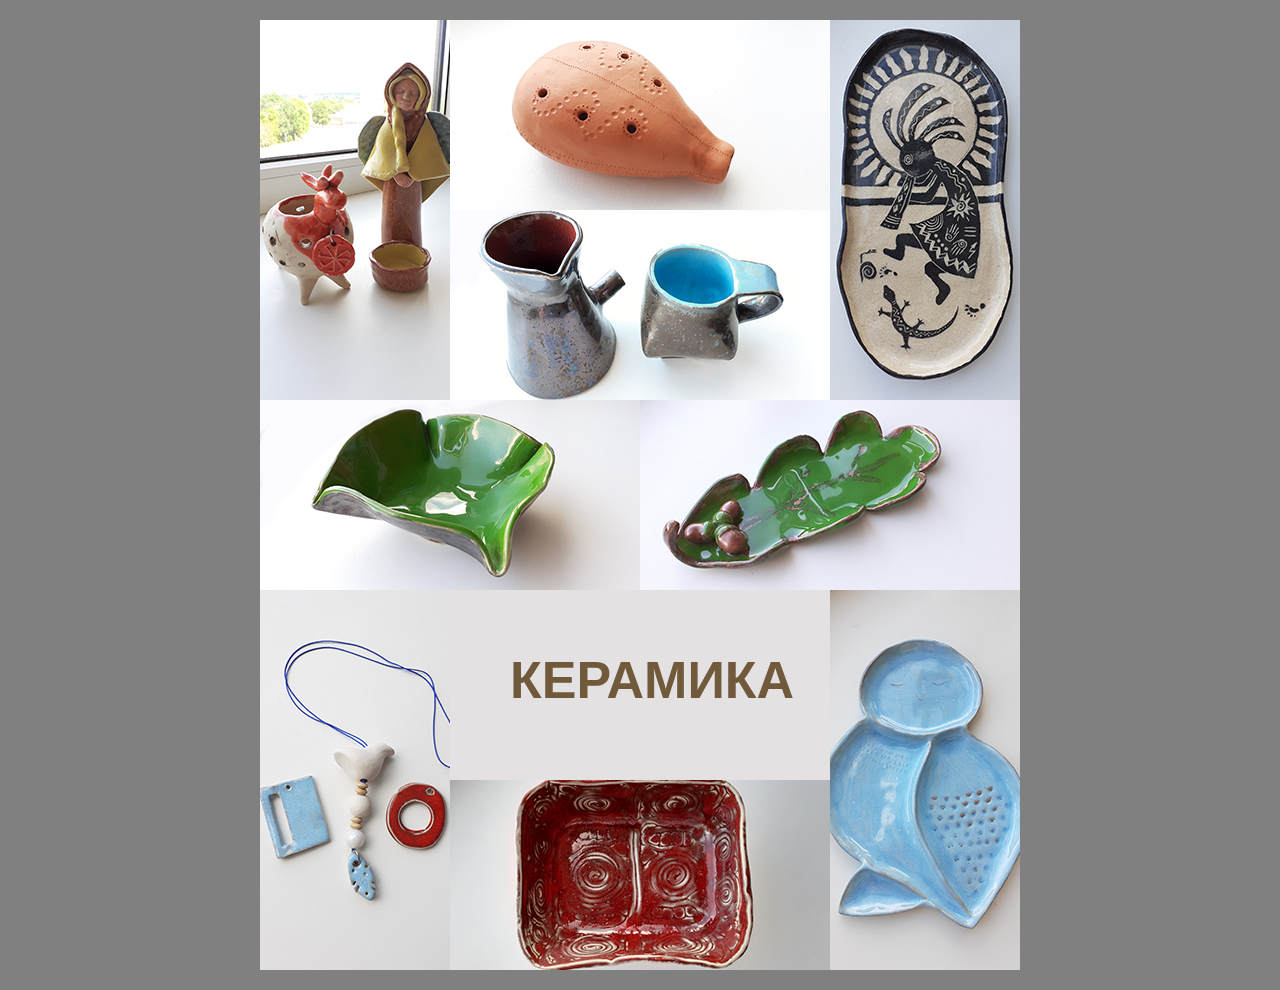
<file: hobby/index.html>
<!DOCTYPE html>
<html lang="en">
<head>
    <meta charset="UTF-8">
    <meta http-equiv="X-UA-Compatible" content="IE=edge">
    <meta name="viewport" content="width=device-width, initial-scale=1.0">
    <link rel="stylesheet" href="css/hobbyphoto.css">
    <title>Hobby</title>
</head>
<body>
    <div class="container_hobbyphoto">
        <div class="grid_hobbyphoto">
            <div id="photo1" class="ris"><img src="ris/photo1s.jpg" alt="1" class="vertical"></div>
            <div id="photo2" class="ris"><img src="ris/photo2s.jpg" alt="2" class="horizontal" ></div>
            <div id="photo3" class="ris"><img src="ris/photo3s.jpg" alt="3" class="vertical"></div>
            <div id="photo4" class="ris"><img src="ris/photo9s.jpg" alt="4" class="horizontal"></div>
            <div id="photo5" class="ris"><img src="ris/photo6s.jpg" alt="5" class="horizontal"></div>
            <div id="photo6" class="ris"><img src="ris/photo5s.jpg" alt="6" class="horizontal"></div>
            <div id="photo7" class="ris"><div class="text">КЕРАМИКА</div></div>
            <div id="photo8" class="ris"><img src="ris/photo8s.jpg" alt="8" class="vertical"></div>
            <div id="photo9" class="ris"><img src="ris/photo7s.jpg" alt="9" class="horizontal"></div>
            <div id="photo10" class="ris"><img src="ris/photo10s.jpg" alt="10" class="vertical"></div>

        </div>
    </div>
</body>
</html>
</file>
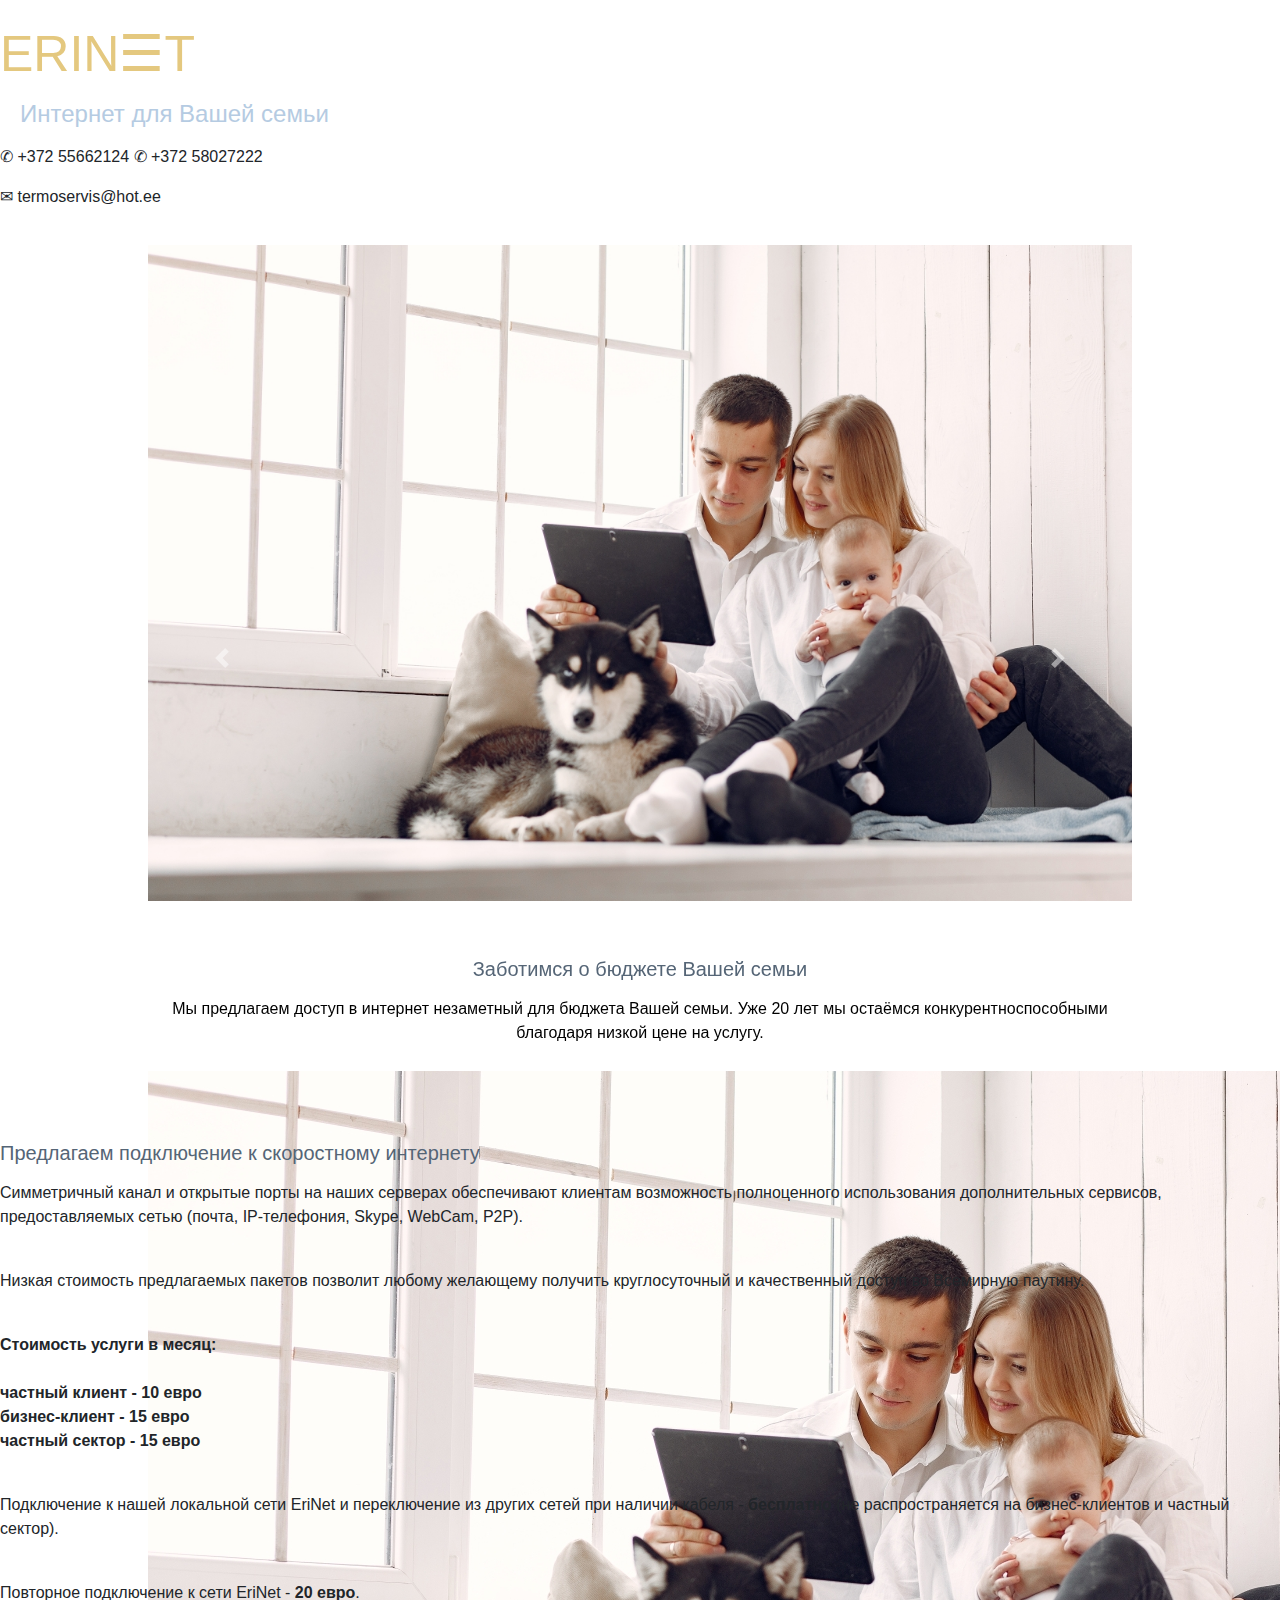
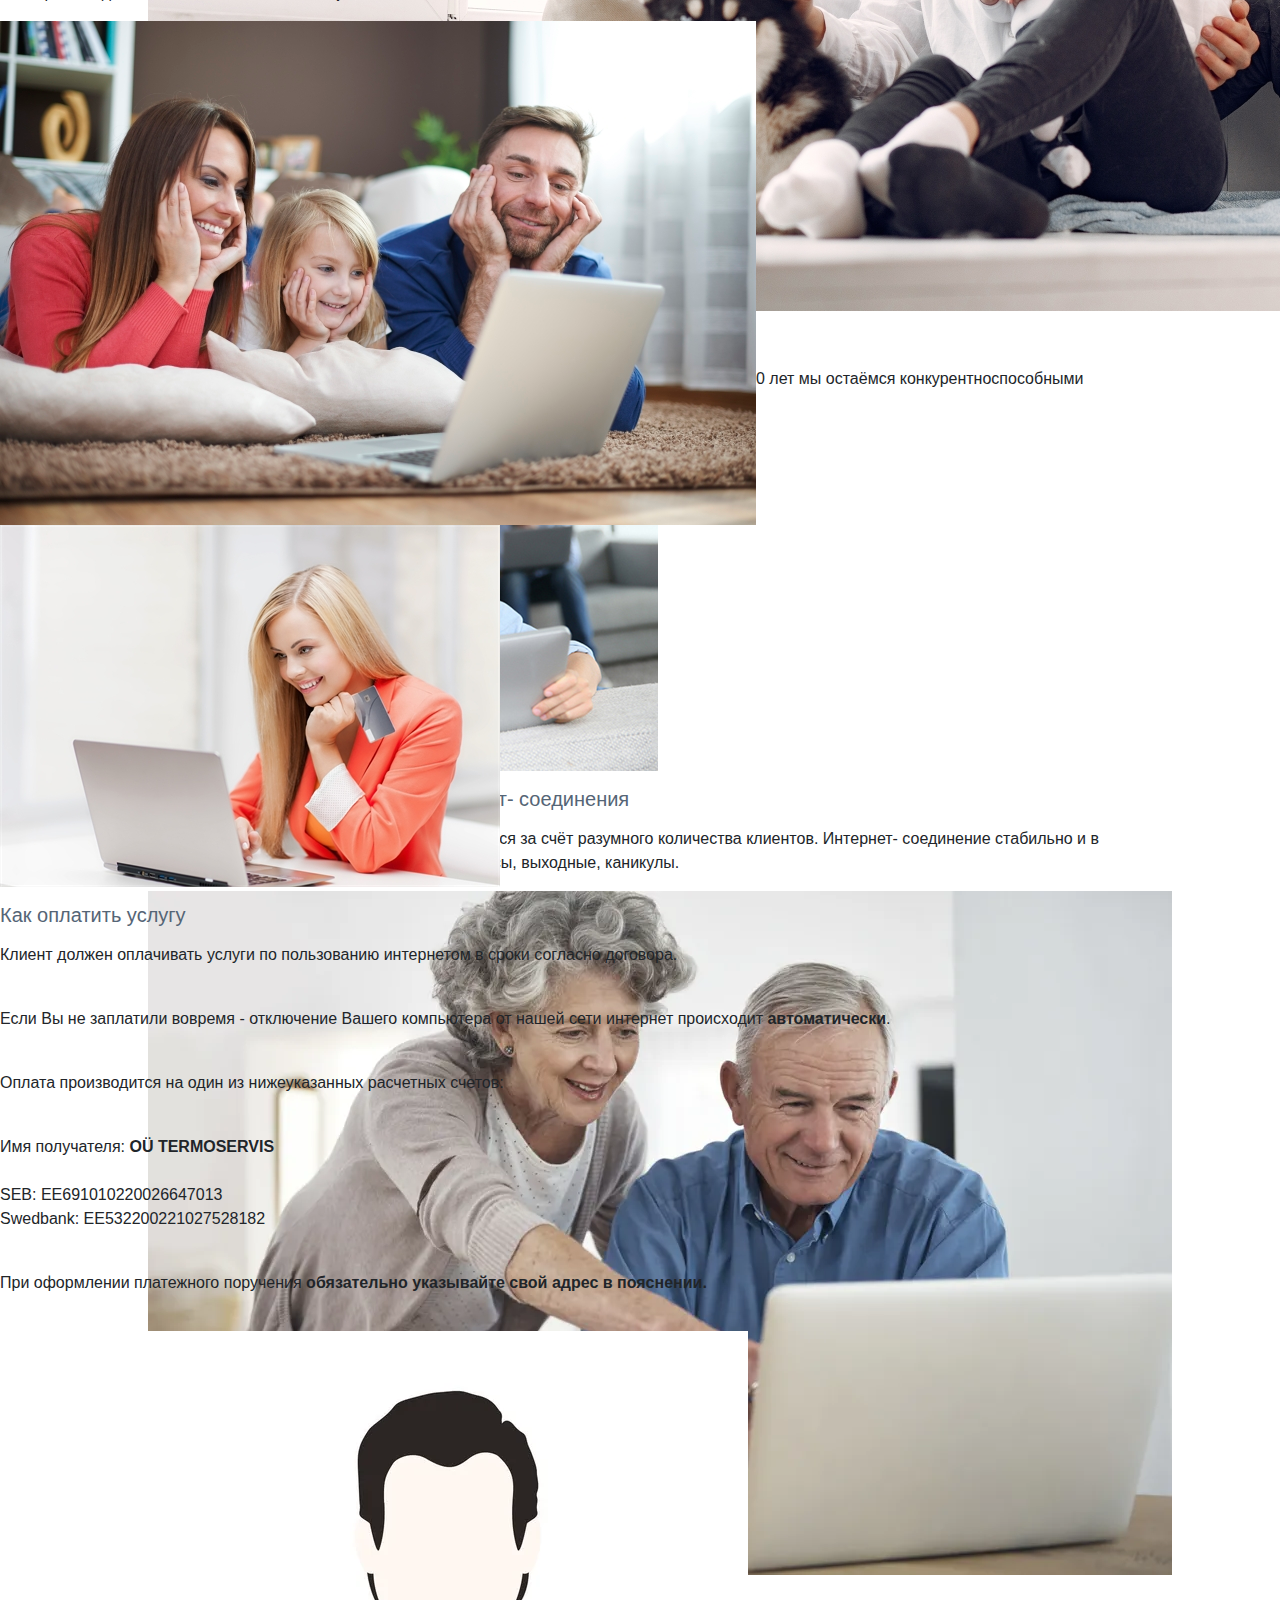
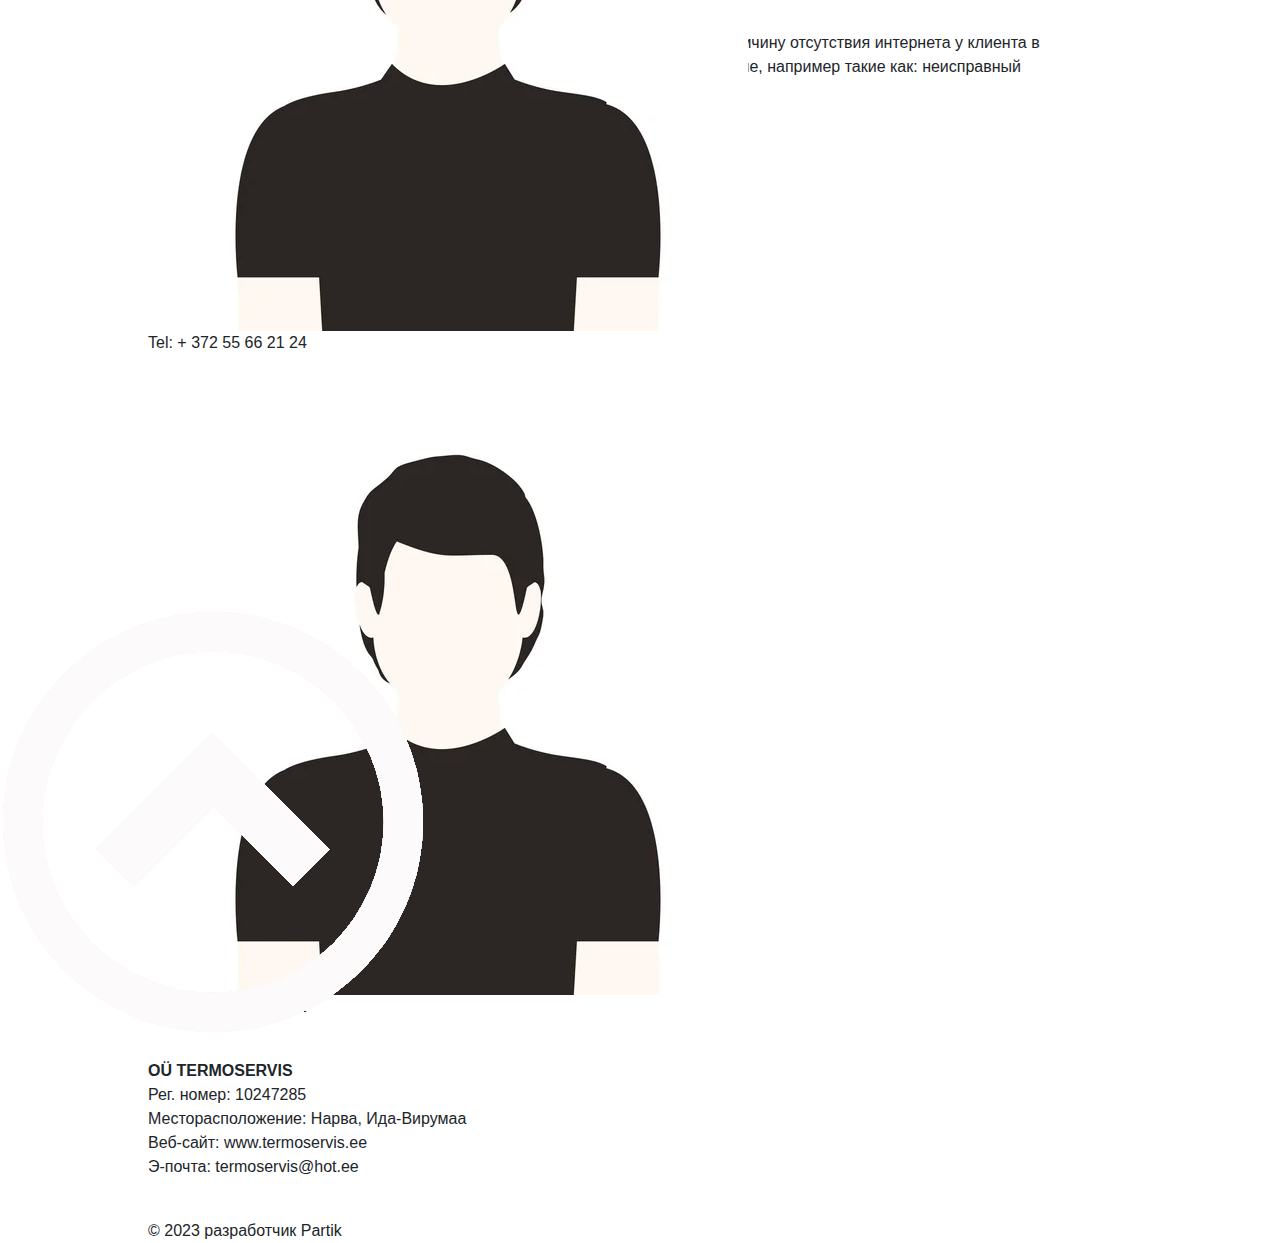
<file: rus/index.html>
<!DOCTYPE html>
<html xmlns="http://www.w3.org/1999/xhtml" lang="ru">
<head>
    <meta charset="UTF-8">
    <meta http-equiv="X-UA-Compatible" content="IE=edge">
    <meta name="viewport" content="width=device-width, initial-scale=1.0">
    <meta name="title" content="Erinet - интернет провайдер">
    <meta name="description" content="Erinet (OÜ Termoservis) - провайдер интернет услуги в городе Нарва. Надёжный и дешёвый интернет для Вашей семьи.">
    <!--<base href="http://www.termoservis.ee">-->
    <link rel="stylesheet" href="../css/bootstrap.min.css">
    <link rel="stylesheet" href="../css/style.css">
    <link rel="shortcut icon" href="icons/favicon.png" type="images/png">
    <title>Erinet - интернет провайдер</title>
</head>
<body>
<header id="up">
      <nav>
        <div class="menu">
        <a class="menu_item" href="../index.html">
          <div class="flagest">
            <span class="blueest"></span>
            <span class="black"></span>
            <span class="whiteest"></span>
          </div></a>
        <a class="menu_item" href="#up">Главная</a>
        <a class="menu_item" href="#internet">Интерн&#x2630;т</a>
        <a class="menu_item" href="#makse">Оплата</a>
        <a class="menu_item" href="http://www.icq.ee/speedtest/" target="_blank">Т&#x2630;ст скорости</a>
        <a class="menu_item" href="#kontakt">Контакт</a>
        </div>
        <div class="hamburger">
          <span></span>
          <span></span>
          <span></span>
        </div>
      </nav>
      <div class="logo"><h1>ERIN&#x2630;T</h1>
        <h2>Интернет для Вашей семьи</h2>
        <p class="logo_tel">&#9990; +372 55662124 &#9990; +372 58027222</p><p class="logo_mail">&#9993; termoservis@hot.ee</p>
      </div>
</header>
<section class="waiting">
    <div class="container">
        <div class="bd-example">
            <div id="carouselExampleCaptions" class="carousel slide" data-ride="carousel">
              <div class="carousel-inner">
                <div class="carousel-item active">
                  <img src="img/familys.jpg" class="d-block w-100" alt="family">
                  <div class="carousel-caption d-none d-block">
                    <h3>Заботимся о бюджете Вашей семьи</h3>
                    <p>Мы предлагаем доступ в интернет незаметный для бюджета Вашей семьи. Уже 20 лет мы остаёмся конкурентноспособными благодаря низкой цене на услугу.</p>
                  </div>
                </div>
                <div class="carousel-item">
                  <img src="img/childs.jpg" class="d-block w-100" alt="child">
                  <div class="carousel-caption d-none d-block">
                    <h3>Обеспечиваем стабильность интернет- соединения</h3>
                    <p>Стабильность интернет- соединения достигается за счёт разумного количества клиентов. Интернет- соединение стабильно и в пиковые часы нагрузки, такие как вечерние часы, выходные, каникулы.</p>
                  </div>
                </div>
                <div class="carousel-item">
                  <img src="img/oldfamily.jpg" class="d-block w-100" alt="oldfamily">
                  <div class="carousel-caption d-none d-block">
                    <h3>Проводим диагностику неисправности в сети дистанционно</h3>
                    <p>Своевременные инвестиции в сетевое оборудование позволяют определить причину отсутствия интернета у клиента в большинстве случаев дистанционно. Это ускоряет поиск проблемы и её решение, например такие как: неисправный маршрутизатор (роутер) или кабель клиента.</p>
                  </div>
                </div>
              </div>
              <a class="carousel-control-prev" href="#carouselExampleCaptions" role="button" data-slide="prev">
                <span class="carousel-control-prev-icon" aria-hidden="true"></span>
                <span class="sr-only">Previous</span>
              </a>
              <a class="carousel-control-next" href="#carouselExampleCaptions" role="button" data-slide="next">
                <span class="carousel-control-next-icon" aria-hidden="true"></span>
                <span class="sr-only">Next</span>
              </a>
            </div>
          </div>
        <div class="waiting_wrapper">
        <div class="waiting_item">
            <img src="img/familys.jpg" alt="1" class="waiting_img">
            <div class="waiting_descr"><h3>Заботимся о бюджете Вашей семьи</h3>
            <p>Мы предлагаем доступ в интернет незаметный для бюджета Вашей семьи. Уже 20 лет мы остаёмся конкурентноспособными благодаря низкой цене на услугу.</p>
            </div>
        </div>
        <div class="waiting_item">
            <img src="img/childs.jpg" alt="2" class="waiting_img">
            <div class="waiting_descr"><h3>Обеспечиваем стабильность интернет- соединения</h3>
            <p>Стабильность интернет- соединения достигается за счёт разумного количества клиентов. Интернет- соединение стабильно и в пиковые часы нагрузки, такие как вечерние часы, выходные, каникулы.</p>
            </div>
        </div>
        <div class="waiting_item">
            <img src="img/oldfamily.jpg" alt="3" class="waiting_img">
            <div class="waiting_descr"><h3>Проводим диагностику неисправности в сети дистанционно</h3>
            <p>Своевременные инвестиции в сетевое оборудование позволяют определить причину отсутствия интернета у клиента в большинстве случаев дистанционно. Это ускоряет поиск проблемы и её решение, например такие как: неисправный маршрутизатор (роутер) или кабель клиента.</p>
            </div>
        </div>
      </div>
    </div>
</section>
<section class="optimization0" id="internet">
    <div class="container1">
        <div class="optimization0_wrapper">
        <div class="optimization0_text">
        <h3>Предлагаем подключение к скоростному интернету</h3>
            <p>Симметричный канал и открытые порты на наших серверах обеспечивают клиентам возможность полноценного использования дополнительных сервисов, предоставляемых сетью (почта, IP-телефония, Skype, WebCam, P2P).</p>
            <p><br>Низкая стоимость предлагаемых пакетов позволит любому желающему получить круглосуточный и качественный доступ во Всемирную паутину.</p>
            <p><br><b>Стоимость услуги в месяц:
            <br><br>частный клиент - 10 евро
            <br>бизнес-клиент - 15 евро
            <br>частный сектор - 15 евро</b></p>
            <p><br>Подключение к нашей локальной сети EriNet и переключение из других сетей при наличии кабеля - <b>беcплатно</b> (не распространяется на бизнес-клиентов и частный сектор).</p> 
            <p><br>Повторное подключение к сети EriNet - <b>20 евро</b>.</p>
        </div>
        <div class="optimization0_img">
            <img src="img/movie.jpg" alt="movie">
        </div>
        </div>
    </div>
</section>
<section class="optimization" id="makse">
    <div class="container2">
        <div class="optimization_wrapper">
            <div class="optimization_img">
                <img src="img/makse1.jpg" alt="makse">
            </div>
            <div class="optimization_text">
                <h3>Как оплатить услугу</h3>
                <p>Клиент должен оплачивать услуги по пользованию интернетом в сроки согласно договора.</p>
                <p><br>Если Вы не заплатили вовремя - отключение Вашего компьютера от нашей сети интернет происходит <b>автоматически</b>.</p>
                <p><br>Оплата производится на один из нижеуказанных расчетных счетов:</p>
                <p><br>Имя получателя: <b>OÜ TERMOSERVIS</b>
                <br><br>SEB: EE691010220026647013
                <br>Swedbank: EE532200221027528182</p> 
                <p><br>При оформлении платежного поручения <b>обязательно указывайте свой адрес в пояснении.</b></p> 
            </div>
        </div>
    </div>
</section>
<footer class="finish" id="kontakt">
    <div class="container">
        <div class="finish_wrapper">
            <div class="finish_item">
                <div class="finish_round">
                    <img src="icons/man1.jpg" alt="man1" class="finish_icon">
                </div>
                <div class="finish_descr">
                    Tel: + 372 55 66 21 24
                    <p class="footer"><a href="tel:+37255662124" class="footer_link button">ПОЗВОНИТЬ</a></p>
                </div>
            </div>
            <div class="finish_item">
                <div class="finish_round">
                    <img src="icons/man2.jpg" alt="man2" class="finish_icon">
                </div>
                <div class="finish_descr">
                    Tel: + 372 58 02 72 22
                    <p class="footer"><a href="tel:+37258027222" class="footer_link button">ПОЗВОНИТЬ</a></p>
                </div>
            </div>
            <span class="span_footer"></span>
            <div class="finish_item">
                <div class="finish_descr1"><b>OÜ TERMOSERVIS</b>
                    <br>Рег. номер: 10247285
                    <br>Месторасположение: Нарва, Ида-Вирумаа 
                    <br>Веб-сайт: www.termoservis.ee
                    <br>Э-почта: termoservis@hot.ee
                    <p class="footer"><a href="mailto:termoservis@hot.ee" class="footer_link button">НАПИСАТЬ</a></p>
                    &#169; 2023 разработчик Partik 
                </div>
        </div>
    </div>
    </div>
</footer>
<a href="#up" class="pageup"><img src="/icons/up22.png" alt="up"></a>
<script src="https://code.jquery.com/jquery-3.3.1.slim.min.js" integrity="sha384-q8i/X+965DzO0rT7abK41JStQIAqVgRVzpbzo5smXKp4YfRvH+8abtTE1Pi6jizo" crossorigin="anonymous"></script>
<script src="https://cdn.jsdelivr.net/npm/popper.js@1.14.7/dist/umd/popper.min.js" integrity="sha384-UO2eT0CpHqdSJQ6hJty5KVphtPhzWj9WO1clHTMGa3JDZwrnQq4sF86dIHNDz0W1" crossorigin="anonymous"></script>
<script src="https://cdn.jsdelivr.net/npm/bootstrap@4.3.1/dist/js/bootstrap.min.js" integrity="sha384-JjSmVgyd0p3pXB1rRibZUAYoIIy6OrQ6VrjIEaFf/nJGzIxFDsf4x0xIM+B07jRM" crossorigin="anonymous"></script>
<script src="js/script.js"></script>
</body>
</html>
</file>
<file: hobby/css/hobbyphoto.css>
body {
    margin: 0;
}
.container_hobbyphoto {
    display: block;
    background:grey;
    justify-content: center;
    margin: 0 auto;
    padding-top: 20px;
    padding-bottom: 20px;
}
.grid_hobbyphoto {
    display: grid;
    width: 760px;
    height: 950px;
    grid-template: repeat(5, 190px) / repeat(4, 190px);
    place-content: space-around space-around;
    background-color:rgb(180, 177, 177);
    margin: 0 auto;
}
#photo1 {
    grid-column: 1 / 2;
    grid-row: 1 / 3;
}
#photo2 {
    grid-column: 2 / 4;
    grid-row: 1 / 2;
}
#photo3 {
    grid-column: 4 / 5;
    grid-row: 1 / 3;
}
#photo4 {
    grid-column: 2 / 4;
    grid-row: 2 / 3;
}
#photo5 {
    grid-column: 1 / 3;
    grid-row: 3 / 4;
}
#photo6 {
    grid-column: 3 / 5;
    grid-row: 3 / 4;
}
#photo7 {
    grid-column: 2 / 4;
    grid-row: 4 / 5;
    background-color:rgb(227, 225, 225);
    padding: 60px;
}
#photo8 {
    grid-column: 1 / 2;
    grid-row: 4 / 6;
}
#photo10 {
    grid-column: 4 / 5;
    grid-row: 4 / 6;
}
#photo9 {
    grid-column: 2 / 4;
    grid-row: 5 / 6;
}
.ris .vertical img {
    width: 190px;
    height: 360px;
}
.horizontal img {
    width: 360px;
    height: 190px;
}
.text {
    text-align: center;
    font-size: 52px;
    color:rgb(112, 90, 59);
    font-weight: 700;
    font-family:'Franklin Gothic Medium', 'Arial Narrow', Arial, sans-serif;
}
</file>
<file: css/style.css>
body {
    margin: 0;
}
* {
    font-family: 'IndieFlower-Regular', sans-serif;
}
.container {
    margin: 0 auto;
    width: 80%;
    height: 100vh;
    padding: 20px;
}
h1 {
    margin-top: 0;
    margin-bottom: 0;
    font-size: 50px;
    color: rgb(228, 200, 127);
}
h2 {
    font-size: 24px;
    color: rgb(181, 203, 226);
    padding: 0;
    margin-left: 20px;
}
h3 {
    font-size: 20px;
    color: rgb(85, 101, 118);
    padding: 0;
}
h4 {
    font-size: 16px;
    color: rgb(85, 101, 118);
    padding: 0;
    margin: 0;
}
</file>
